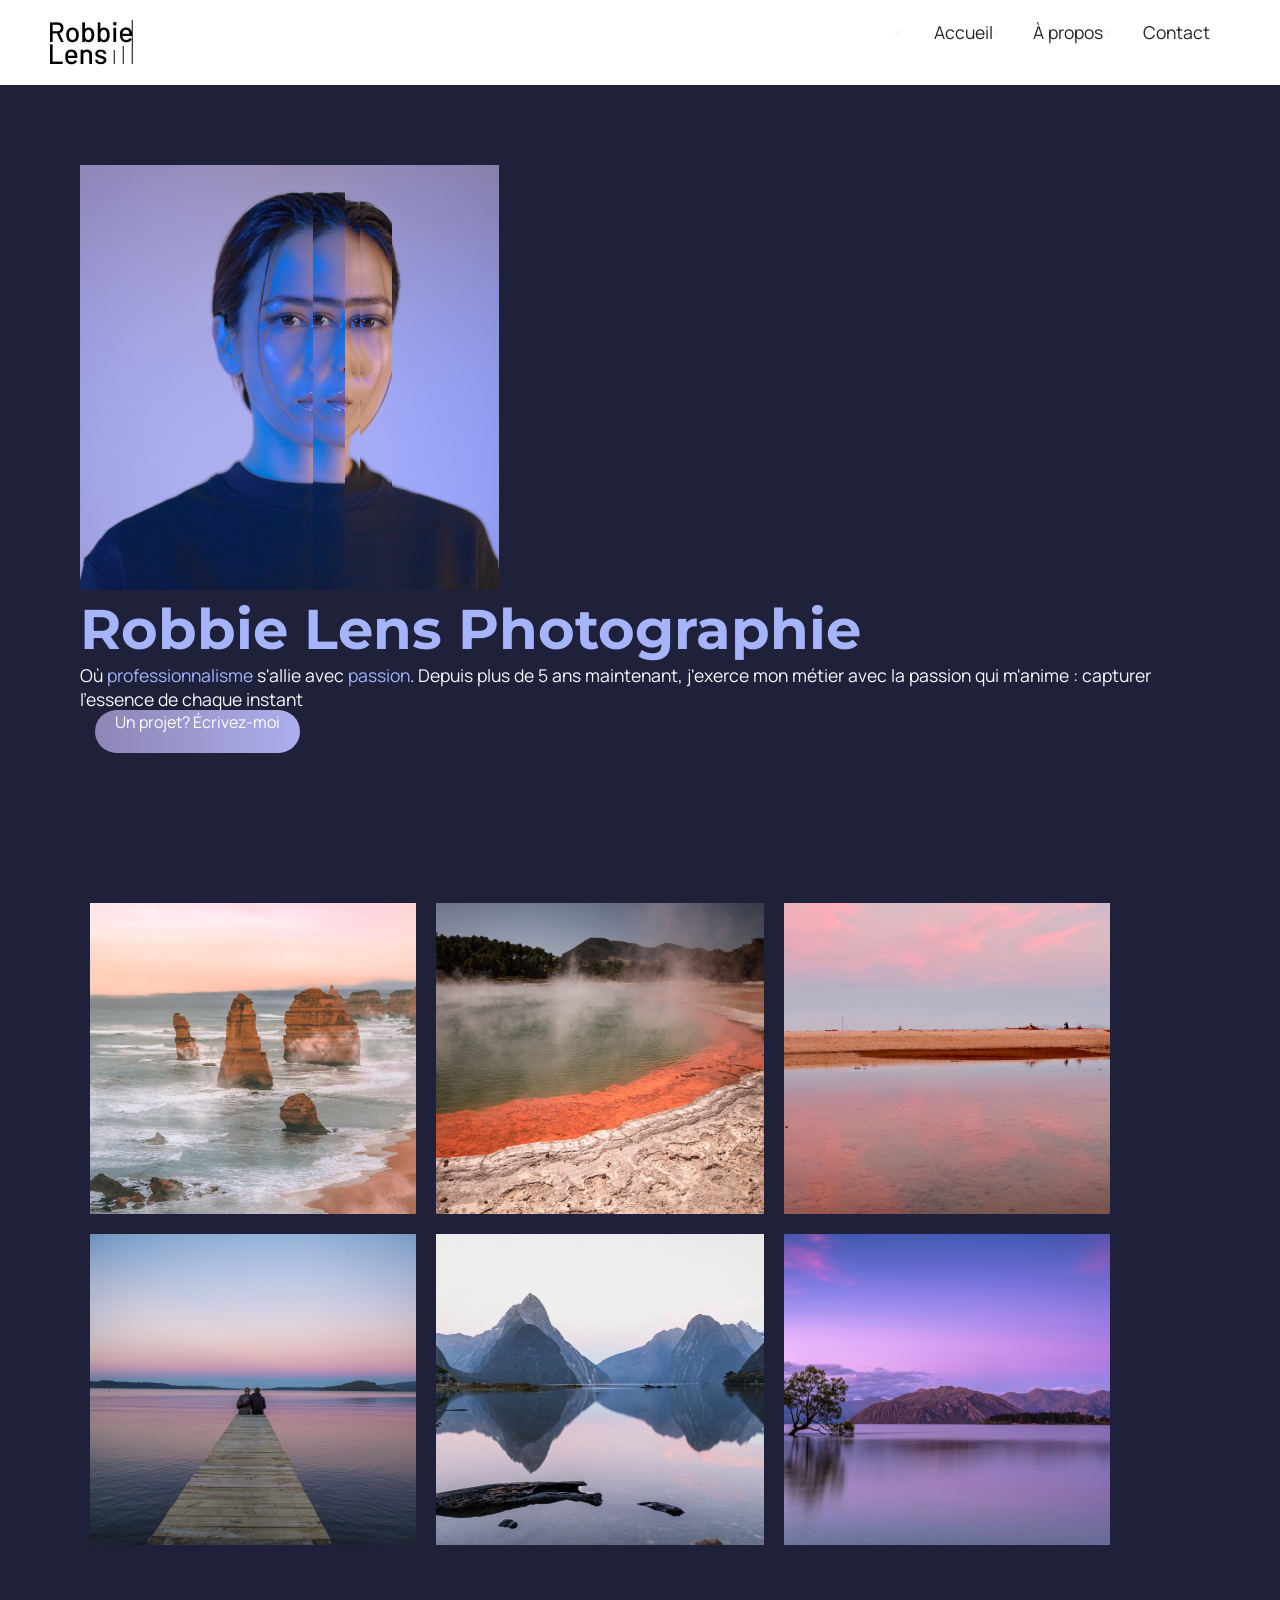
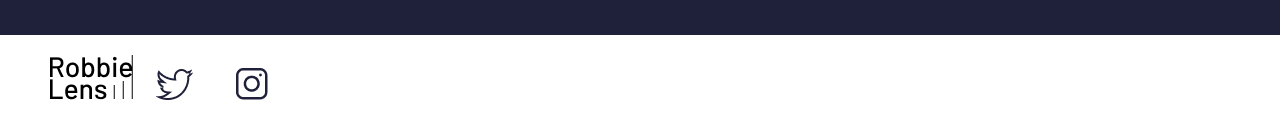
<file: index.html>
<!DOCTYPE html>
<html lang="fr">
<head>
    <meta charset="UTF-8">
    <meta name="viewport" content="width=device-width, initial-scale=1.0">
    <title>Accueil-Robbie Lens Photographie</title>

    <link rel="stylesheet" href="style.css">
    <link rel="preconnect" href="https://fonts.googleapis.com">
    <link rel="preconnect" href="https://fonts.gstatic.com" crossorigin>
    <link href="https://fonts.googleapis.com/css2?family=Manrope:wght@200..800&family=Montserrat:ital,wght@0,100..900;1,100..900&display=swap" rel="stylesheet">
</head>
<body>

    <header>
        
        <img src="images/logo.png" alt="logo de Robbie Lens">

        <nav>
            <ul>
                <li>
                    <a href="index.html">
                        Accueil
                    </a>
                </li>

                <li>
                    <a href="a-propos.html">
                        À propos
                    </a>
                </li>
                <li>
                    <a href="Contact.html">
                        Contact
                    </a>
                </li>
            </ul>
        </nav>
    </header>

    <main>
        <section>

            <img src="images/robbie-lens.png" alt="image de Robbie Lens">

            <h1>Robbie Lens Photographie</h1>

            <p>Où <em>professionnalisme</em> s'allie avec <em>passion</em>. Depuis plus de 5 ans maintenant, j'exerce mon métier avec la passion qui m'anime : capturer l'essence de chaque instant</p>

            <a href="" class="cta">Un projet? Écrivez-moi</a>

        </section>
        <section id="cta">
            <div class="flex">
                <div class="box">
                    <img src="images/accueil/element-1.png" alt="element-1">
                </div>
                <div class="box">
                    <img src="images/accueil/element-2.png" alt="element-2">
                </div>
                <div class="box">
                    <img src="images/accueil/element-3.png" alt="element-3">
                </div>
                <div class="box">
                    <img src="images/accueil/element-4.png" alt="element-4">
                </div>
                <div class="box">
                    <img src="images/accueil/element-5.png" alt="element-5">
                </div>
                <div class="box">
                    <img src="images/accueil/element-6.png" alt="element-6">
                </div>
                </div>
        </section>
    </main>

    <footer>
        <img src="images/logo.png" alt="logo Robbie Lens">

        <a href="x.com"target="_blank" class="lien-icone">
            <img src="images/twitter.png" alt="logo twitter">
        </a>

        <a href="www.instagram.com"target="_blank" class="lien-icone">
            <img src="images/instagram.png" alt="logo instagram">
        </a>
    </footer>

 </body>
</html>
</file>
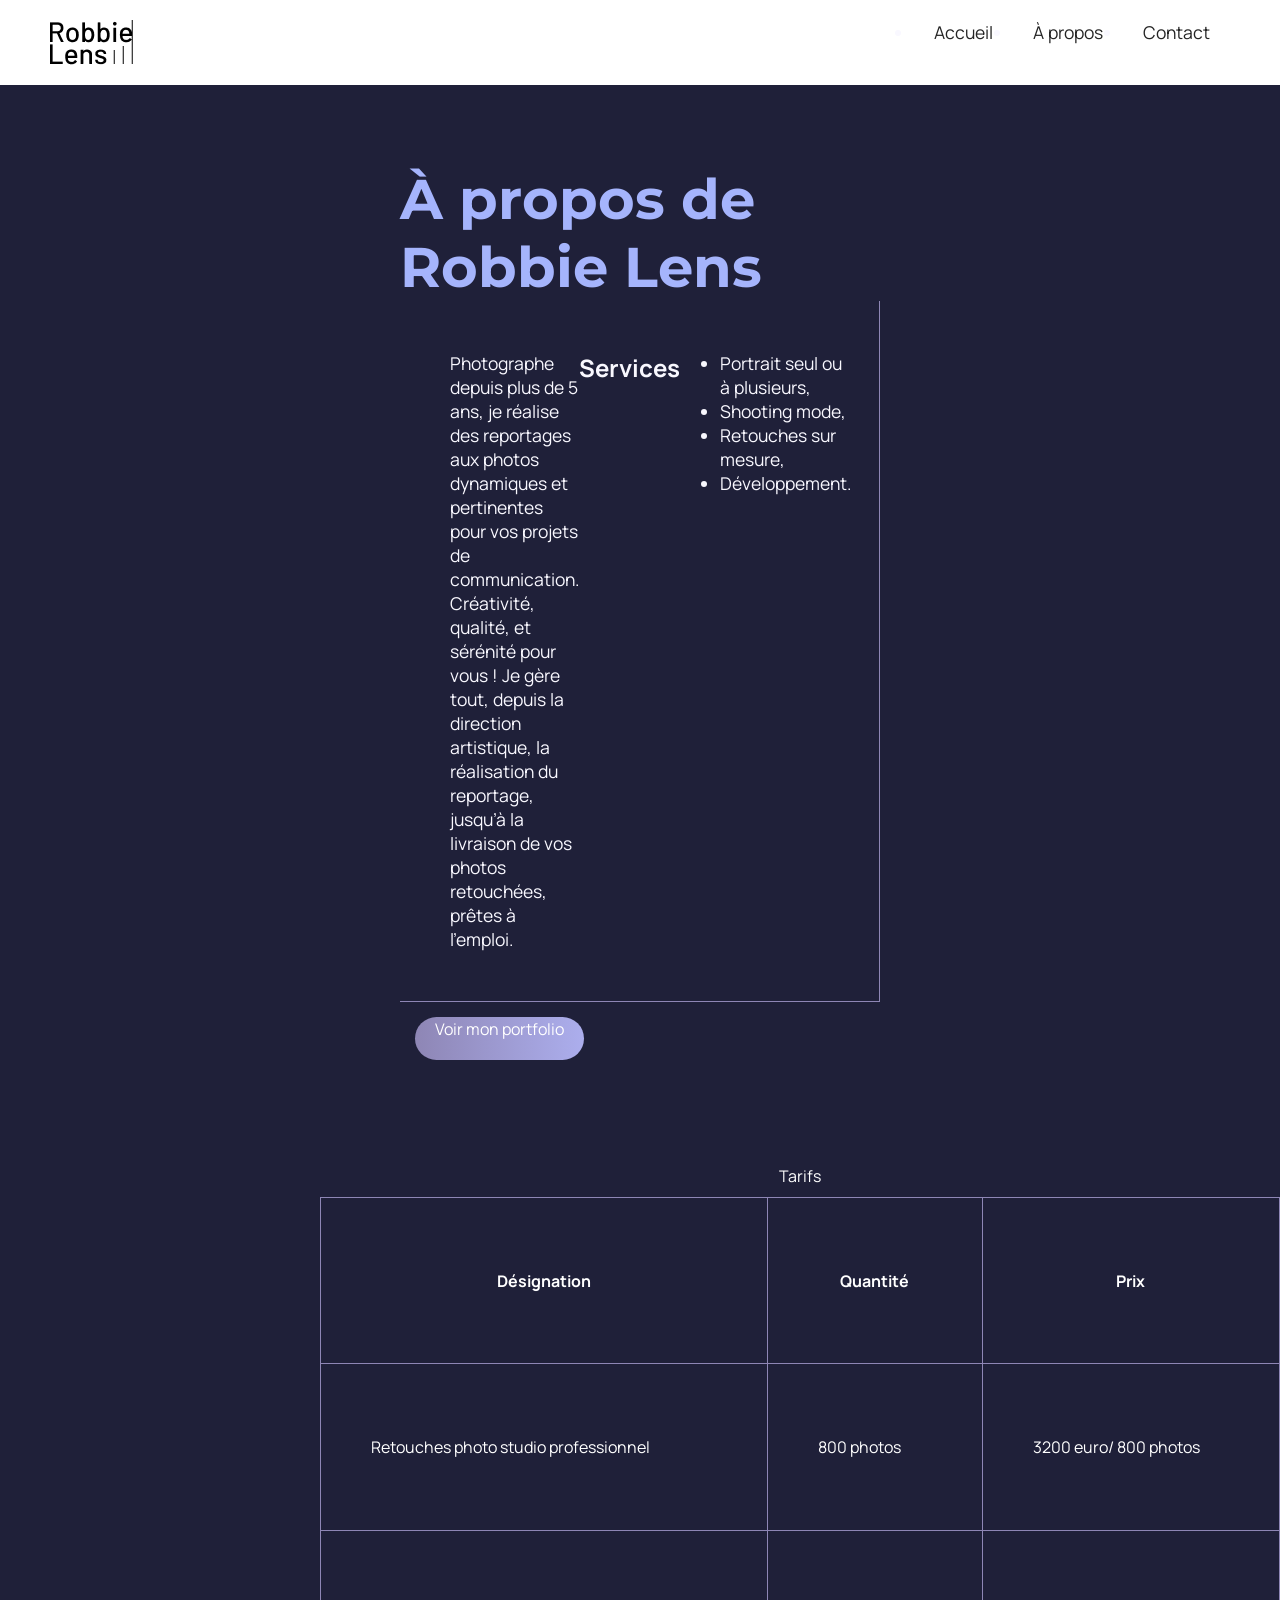
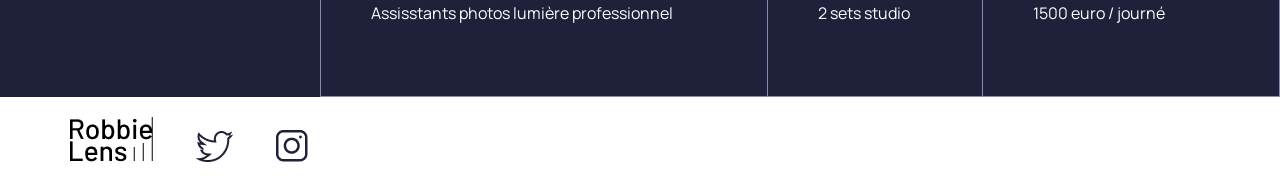
<file: a-propos.html>
<!DOCTYPE html>
<html lang="fr">
<head>
    <meta charset="UTF-8">
    <meta name="viewport" content="width=device-width, initial-scale=1.0">
    <title>À propos</title>

    <link rel="stylesheet" href="style.css"><link rel="preconnect" href="https://fonts.googleapis.com">
    <link rel="preconnect" href="https://fonts.gstatic.com" crossorigin>
    <link href="https://fonts.googleapis.com/css2?family=Manrope:wght@200..800&family=Montserrat:ital,wght@0,100..900;1,100..900&display=swap" rel="stylesheet">
</head>
<body>

    <header>
        
        <img src="images/logo.png" alt="logo de Robbie Lens">

        <nav>
            <ul>
                <li>
                    <a href="index.html">
                        Accueil
                    </a>
                </li>

                <li>
                    <a href="a-propos.html">
                        À propos
                    </a>
                </li>
                <li>
                    <a href="Contact.html">
                        Contact
                    </a>
                </li>
            </ul>
        </nav>
    </header>

    <main class="a-propos-main">
        <section>

            <h1>À propos de Robbie Lens</h1>
        
            <div class="carre-contenu">

                <p>
                    Photographe depuis plus de 5 ans, je réalise des reportages aux photos dynamiques et pertinentes pour vos projets de communication. Créativité, qualité, et sérénité pour vous ! Je gère tout, depuis la direction artistique, la réalisation du reportage, jusqu’à la livraison de vos photos retouchées, prêtes à l’emploi.
                </p>

                <h2>Services</h2>

                <ul>
                    <li>
                        Portrait seul ou à plusieurs,
                    </li>
                    <li>
                        Shooting mode,
                    </li>
                    <li>
                        Retouches sur mesure,
                    </li>
                    <li>
                        Développement.
                    </li>
                </ul>
            </div>
            <div>

            <a href="" class="cta">Voir mon portfolio</a>

            </div>

        </section>
        <table>
            <caption>
                Tarifs
            </caption>
            <tr>
                <th>
                    Désignation
                </th>
                <th>
                    Quantité
                </th>
                <th>
                    Prix
                </th>
            </tr>
            <tr>
                <td>
                    Retouches photo studio professionnel
                </td>
                <td>
                    800 photos
                </td>
                <td>
                    3200 euro/ 800 photos
                </td>
            </tr>
            <tr>
                <td>
                    Assisstants  photos lumière professionnel
                </td>
                <td>
                    2 sets studio 
                </td>
                <td>
                    1500 euro / journé
                </td>
            </tr>
            
        </table>
    </main>

    <footer>
        <a href="index.html" class="lien-icone">
            <img src="images/logo.png" alt="logo de Robbie Lens">
        </a>

        <a href="http://x.com" target="_blank" class="lien-icone">
            <img src="images/twitter.png" alt="logo de twitter">
        </a>

        <a href="http://www.instagram.com" target="_blank" class="lien-icone">
            <img src="images/instagram.png" alt="logo de instagram">
        </a>
    </footer>

</body>
</html>
</file>
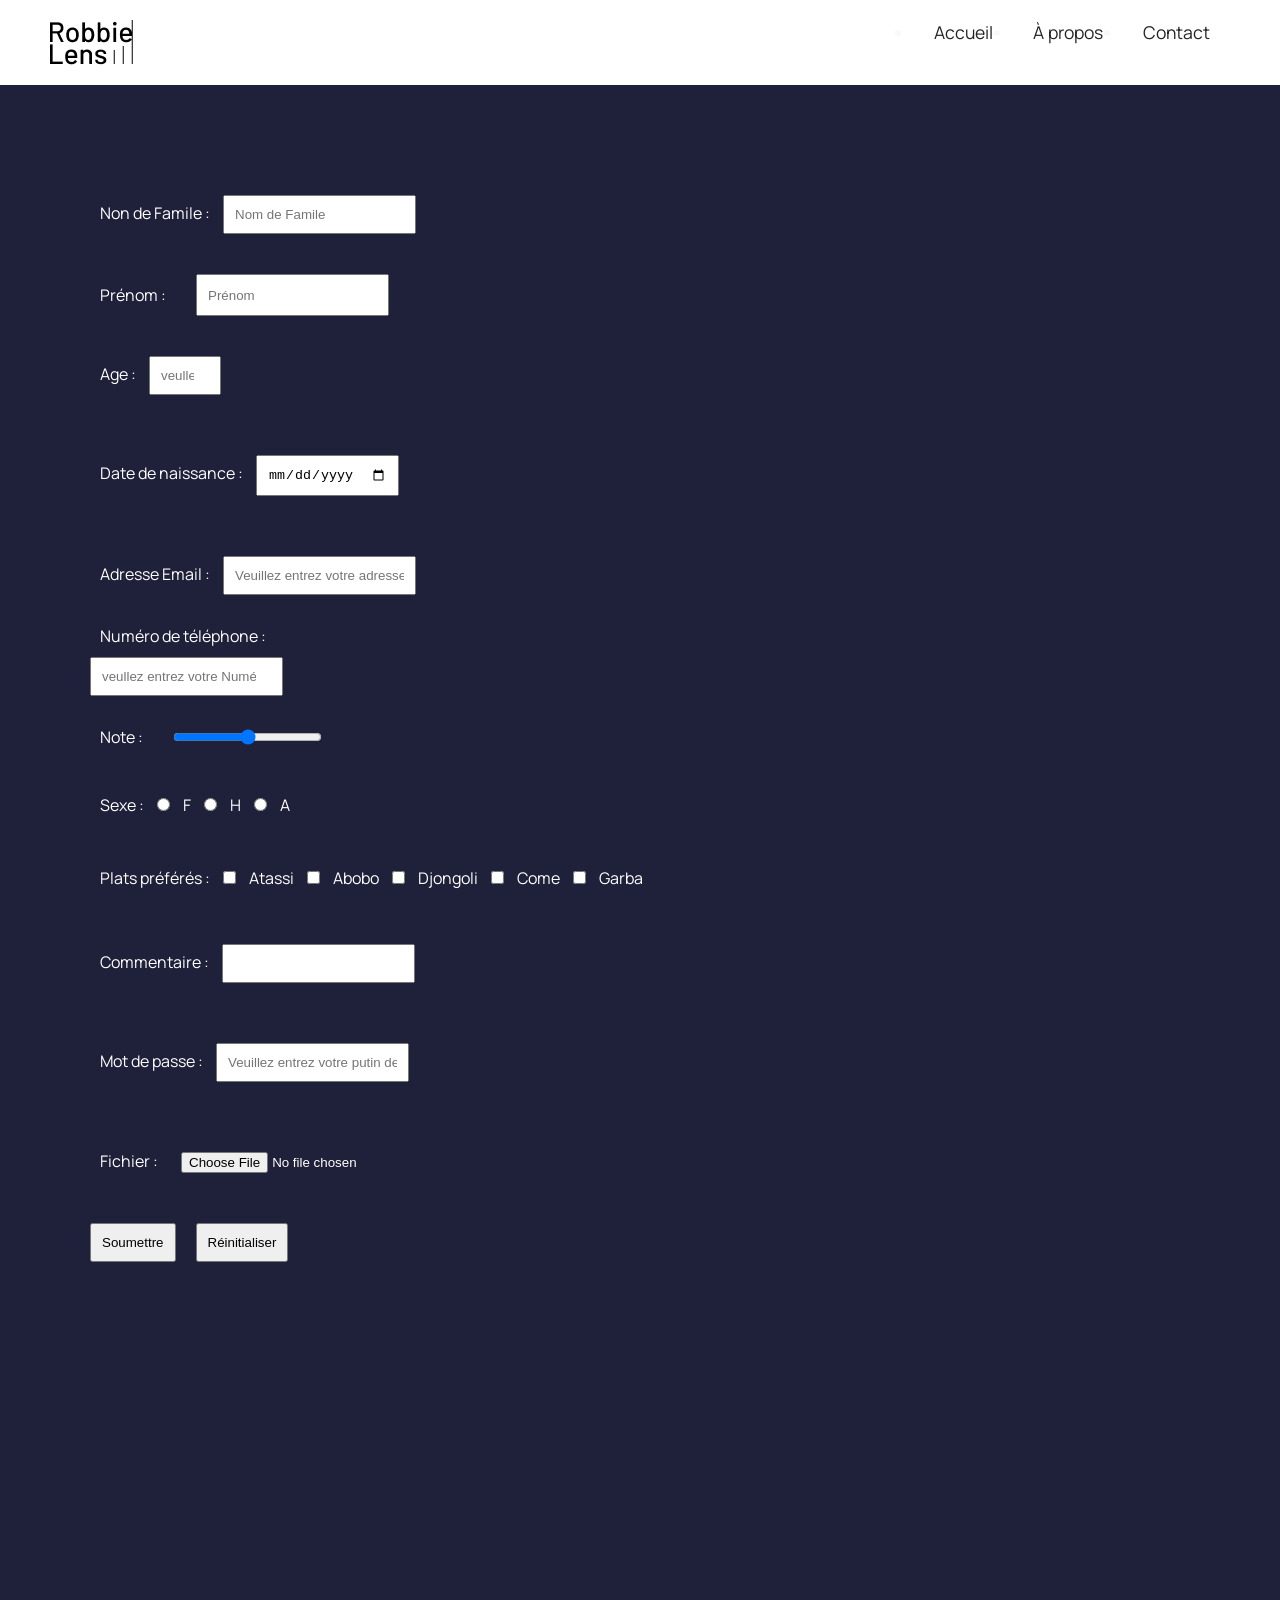
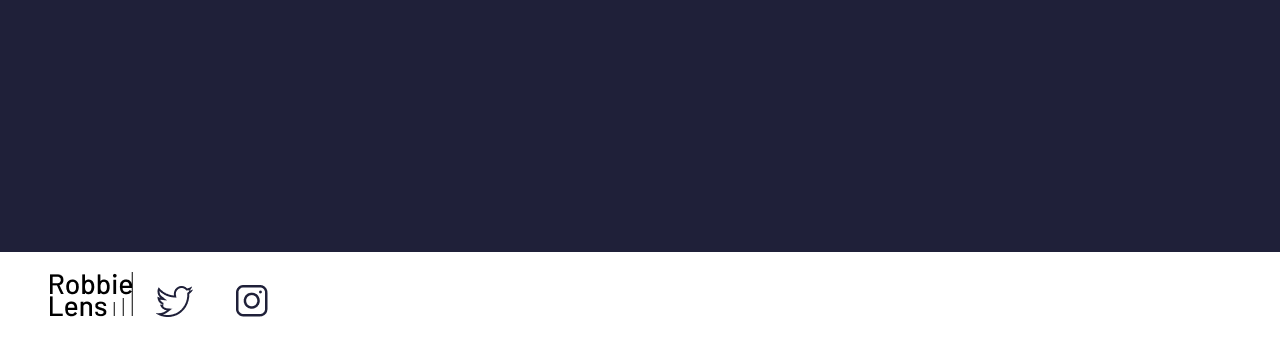
<file: Contact.html>
<!DOCTYPE html>
<html lang="fr">
<head>
    <meta charset="UTF-8">
    <meta name="viewport" content="width=device-width, initial-scale=1.0">
    <title>Accueil-Robbie Lens Photographie</title>

    <link rel="stylesheet" href="style.css">
    <link rel="preconnect" href="https://fonts.googleapis.com">
    <link rel="preconnect" href="https://fonts.gstatic.com" crossorigin>
    <link href="https://fonts.googleapis.com/css2?family=Manrope:wght@200..800&family=Montserrat:ital,wght@0,100..900;1,100..900&display=swap" rel="stylesheet">
</head>
<body>

    <header>
        
        <img src="images/logo.png" alt="logo de Robbie Lens">

        <nav>
            <ul>
                <li>
                    <a href="index.html">
                        Accueil
                    </a>
                </li>

                <li>
                    <a href="a-propos.html">
                        À propos
                    </a>
                </li>
                <li>
                    <a href="Contact.html">
                        Contact
                    </a>
                </li>
            </ul>
        </nav>
    </header>

   <main class="abdou">
    <section>
    <div>
           <form>
                <table class="rafiou">
                    
                        <div>
                            <label for="Nom de Famile">Non de Famile : 
                            <input type="text" name="Nom de Famile" id="Nom de Famile" placeholder="Nom de Famile">
                        </label>
                        </div>
                   
                    
                        <div>
                            <label for="Prénom">Prénom :</label>
                            <input type="text" name="Prénom" id="Prénom" placeholder="Prénom">
                        
                        </div>
                    
                   
                        <div>
                            <label for="Age">Age :
                            <input type="number" name="Age" id="Age" placeholder="veullez entrez votre age" min="0" max="120">
                        </label>
                        </div>
                        
                    
                        <div>
                            <label for="Date de naissance">Date de naissance :
                            <input type="date" name="date" id="Date de naissance" placeholder="veullez entrez votre date de naissance">
                        </label>
                        </div>
                        <div>
                        <label for="Adresse Email">Adresse Email :
                            <input type="email" name="Adresse Email" id="Adresse Email" placeholder="Veuillez entrez votre adresse email">
                        </label>
                        </div>
                        
                         <label for="Numéro de téléphone">Numéro de téléphone :</label>
                            <div class="abd">
                            <input type="number" name="numero" id="Numéro de téléphone" placeholder="veullez entrez votre Numéro de telephone">
                        </div>
                        <div>
                        <label for="Note">Note :</label>
                            <input type="range" name="Note" id="Note">
                        
                        </div>
                        <div>
                            <label for="sexe">Sexe :
                            <input type="radio" name="sexe" value="Femmme" > F
                                <input type="radio" value="homme"> H
                                    <input type="radio" value="homme"> A
                                </label>
                            </div>
                            <div>
                            <label for="Plats préférés">Plats préférés :
                            <input type="checkbox" value="Atassi" name="plat" id="Plats préférés"> Atassi
                            <input type="checkbox" value="Atassi" name="plat" id="Plats préférés"> Abobo 
                            <input type="checkbox" value="Atassi" name="plat" id="Plats préférés"> Djongoli
                            <input type="checkbox" value="Atassi" name="plat" id="Plats préférés"> Come
                            <input type="checkbox" value="Atassi" name="plat" id="Plats préférés"> Garba
                        </label>
                        </div>
                        <div>
                        <label for="Commentaire">Commentaire :
                            <input type="text" id="Commentaire">
                        </label>
                        </div>
                        <div>
                        <label for="Mot de passe">Mot de passe :
                            <input type="password" name="Mot de passe" id="Mot de passe" placeholder="Veuillez entrez votre putin de mot de passe">
                        </label>
                        </div>
                        <div>
                            <label for="Fichier">Fichier :
                            <input type="file" name="Fichier" id="Fichier">
                        </label>
                        </div>
                        <div>
                           <input type="submit" value="Soumettre">
                           <input type="reset" value="Réinitialiser"> 
                        </div>    
                </table>
           </form>
        </div>
    </section>
   </main>
   <footer>
    <img src="images/logo.png" alt="logo Robbie Lens">

    <a href="x.com"target="_blank" class="lien-icone">
        <img src="images/twitter.png" alt="logo twitter">
    </a>

    <a href="www.instagram.com"target="_blank" class="lien-icone">
        <img src="images/instagram.png" alt="logo instagram">
    </a>
</footer>

</body>
</html>
</file>
<file: style.css>
* {
    margin: 0;
}

body{
    font-family: "Manrope", sans-serif;
    font-size: 1em;
    background-color: #1F2039;
}

a{
    color: #242424;
    text-decoration: none;
    padding: 20px;
}

em{
    color: #A5B4FC;
    font-style: normal;
}

h1{
    font-size: 3.5em;
    color: #A5B4FC;
    font-family: "Montserrat", sans-serif;
}

h2{
    color: #F9F8FF;
}

p,li{
    font-size: 1.1em;
    color: #F9F8FF;
}

header,footer{
    background-color: rgb(255, 255, 255);
    padding: 20px 50px;
}

.cta{
    background: linear-gradient(90deg, #8e86b5, #acaeed);
    color: white;
    border-radius: 50px;
    padding-top: 1px;
    margin: 15px;
}

.carre-contenu{
    border-right: 1px solid #8e86b5;
    border-bottom: 1px solid #8e86b5;
    padding: 50px;
}

a:hover{
    text-decoration: underline;
}

.cta:hover{
    background: linear-gradient(90deg, #696484, #8788BA);
    text-decoration: none;
}

.lien-icone:hover{
    opacity: 0.5;
}

section{
    padding: 80px;
}

.a-propos-main{
    width: 50%;
    margin: auto;
}

header{
    display: flex;
    justify-content: space-between;
}

header nav ul{
    display: flex;
}
table,tr,th,td{
    border-collapse: collapse;
    border: 1px solid #8e86b5;
}
caption{
    color: white;
    margin: 10px;
}
table{
    height: 500px;
    width: 150%;
    margin: auto;
}
td,th{
    color: white;
    padding:50px;

}
.Contact{
padding:10px;
}
label{
    padding: 10px;
    margin: 10px;
    color: white;
}
input{
    padding: 10px;
    margin: 10px;
}
div{
    display: flex;
    justify-content: left;
}
.flex{
    display: flex;
    flex-wrap: wrap;
    margin: auto;
}
.box{
    padding: 10px;
}
</file>
